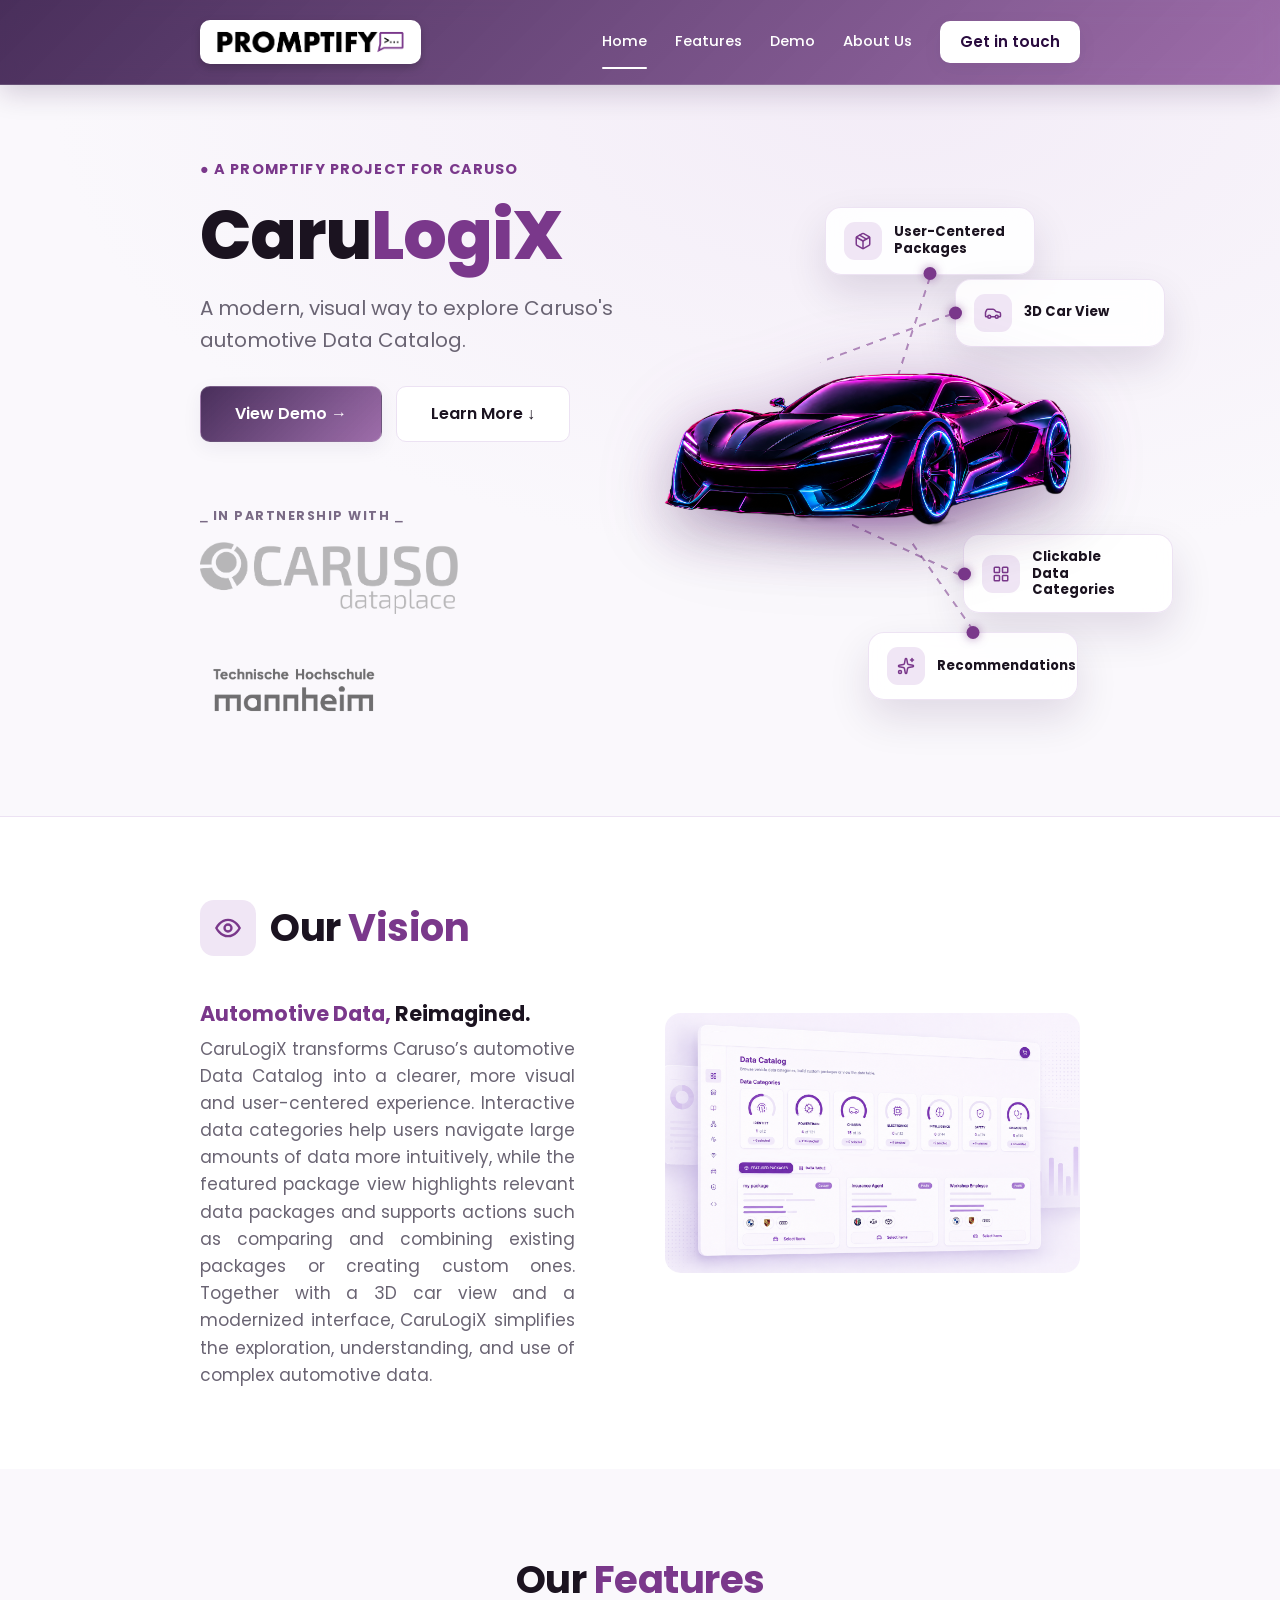
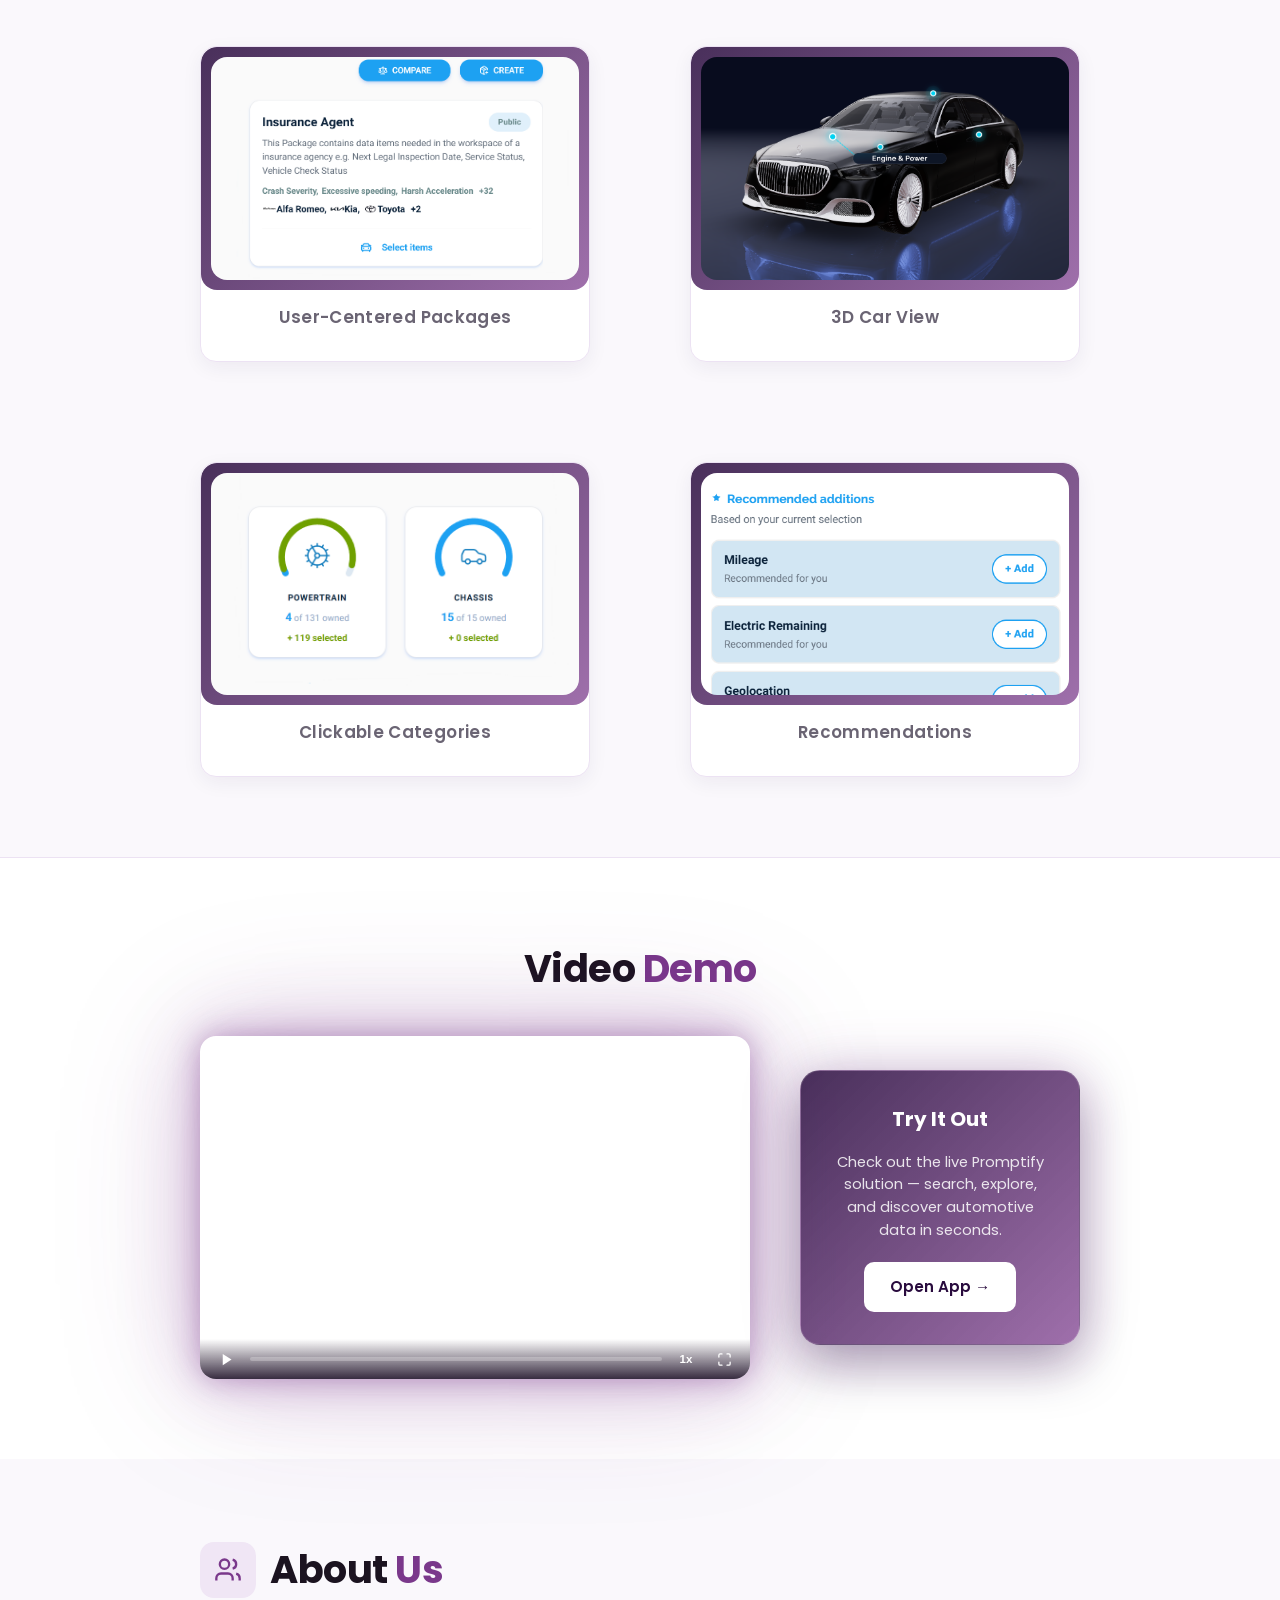
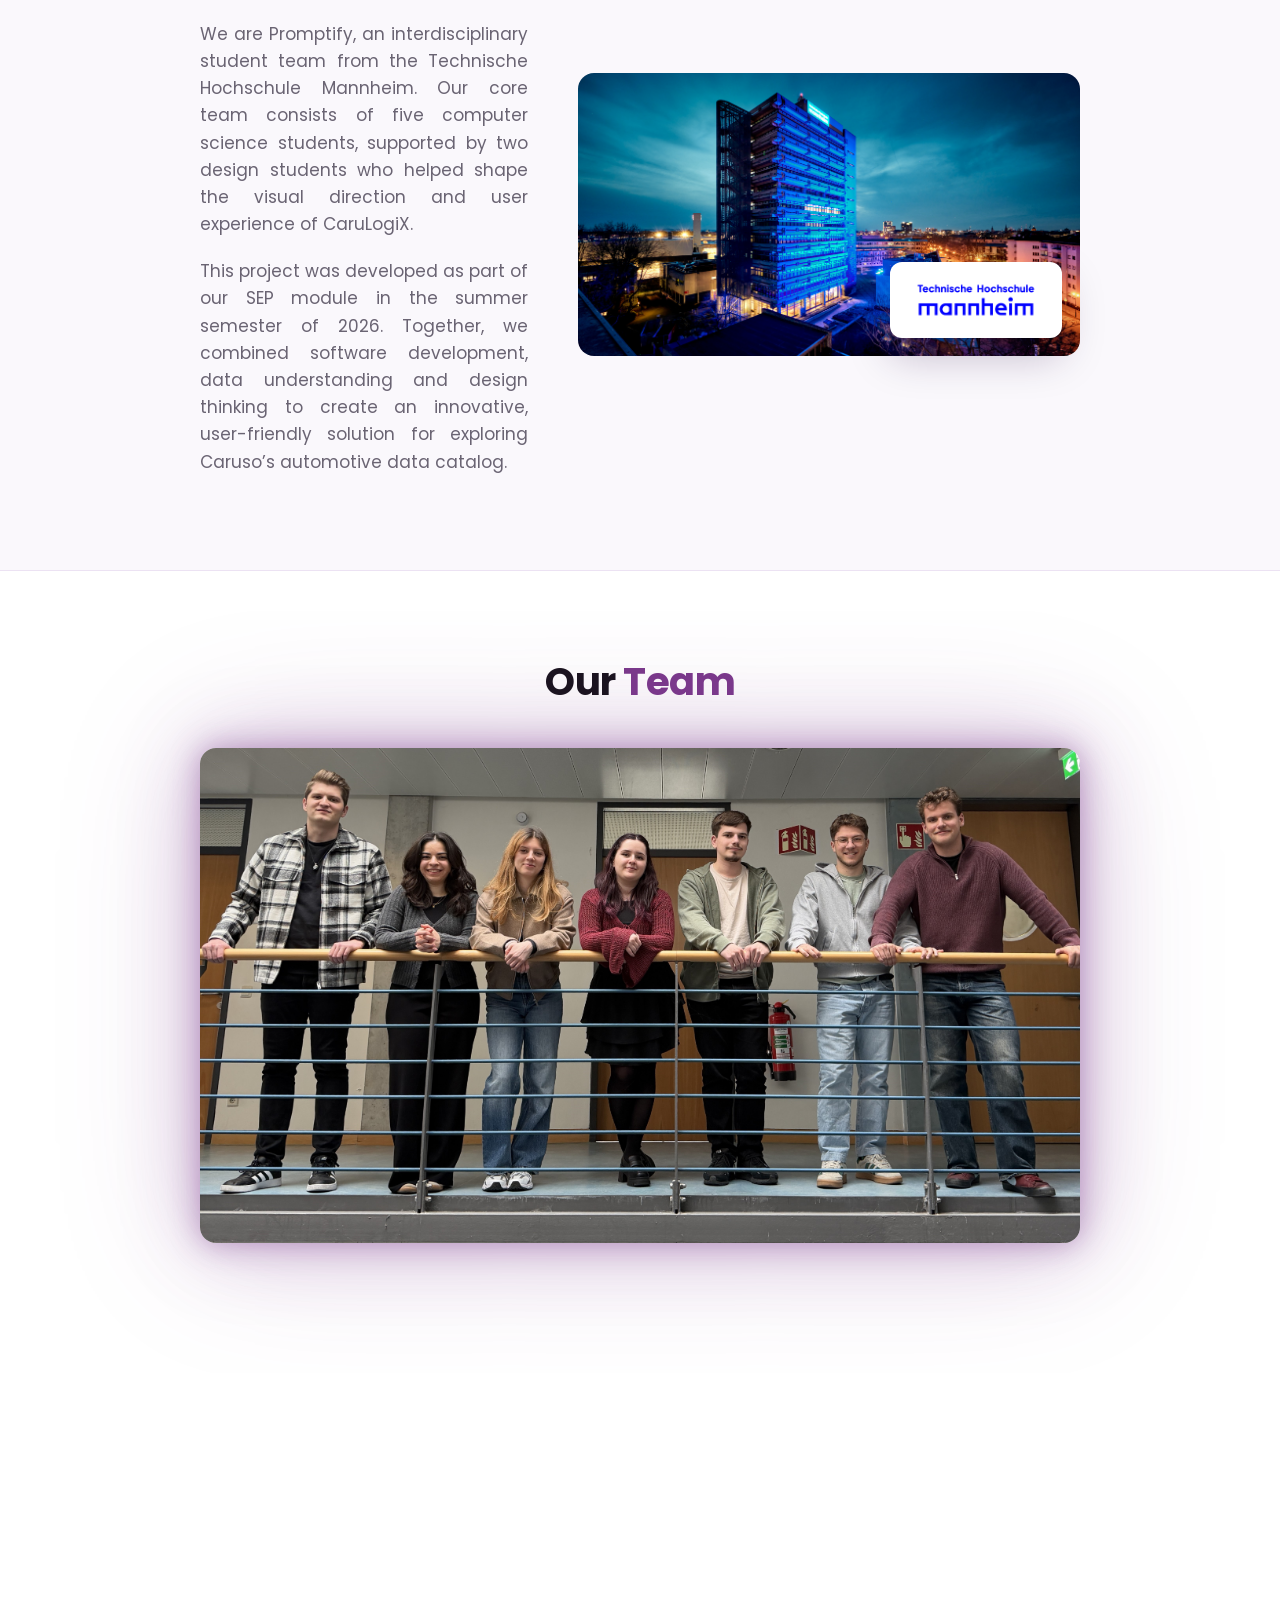
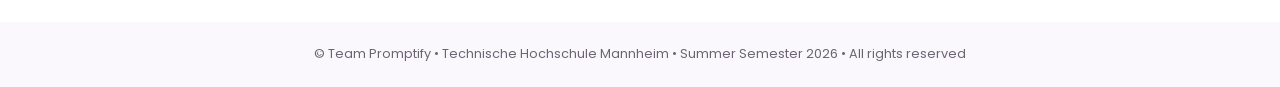
<file: homepage/index.html>
<!doctype html>
<html lang="en">

<head>
  <meta charset="UTF-8" />
  <meta name="viewport" content="width=device-width, initial-scale=1.0" />
  <title>Promptify · CaruLogiX</title>
  <link rel="icon" href="images/smallLogo.png" />

  <link href="https://fonts.googleapis.com/css2?family=Poppins:wght@300;400;500;600;700;800&display=swap"
    rel="stylesheet" />
  <link rel="stylesheet" href="css/style.css" />
</head>

<body>
  <!-- ============ HEADER / NAV ============ -->
  <header>
    <div class="container header-inner">
      <a href="#hero" class="brand">
        <span class="logo-box">
          <img src="images/logoPromptifyNew.png" alt="Promptify logo" />
        </span>
      </a>

      <button class="nav-toggle" aria-label="Open menu" aria-expanded="false">
        <span></span><span></span><span></span>
      </button>

      <nav>
        <a href="#hero" class="active">Home</a>
        <a href="#features">Features</a>
        <a href="#demo">Demo</a>
        <a href="#about">About Us</a>
        <a href="mailto:sep.promptify@gmail.com" class="btn-primary nav-cta">Get in touch</a>
        <span class="nav-indicator" aria-hidden="true"></span>
      </nav>
    </div>
  </header>

  <!-- ============ HERO ============ -->
  <section class="hero" id="hero">
    <div class="container hero-inner">
      <div class="hero-text reveal">
        <span class="eyebrow">● A Promptify Project for Caruso</span>
        <h1>Caru<span class="accent">LogiX</span></h1>
        <p class="lead">A modern, visual way to explore Caruso's automotive Data Catalog.</p>
        <div class="hero-actions">
          <a href="#demo" class="btn-primary">View Demo →</a>
          <a href="#vision" class="btn-secondary">Learn More ↓</a>
        </div>
        <div class="partner-row">
          <span class="partner-label">⎯ In partnership with ⎯</span>

          <div class="partner-logos">
            <div class="partner-logo">
              <img src="images/caruso_logo.png" alt="Caruso Dataplace logo" />
            </div>

            <div class="partner-logo">
              <img src="images/hs_logo.png" alt="Technische Hochschule Mannheim logo" />
            </div>
          </div>
        </div>
      </div>

      <div class="hero-visual reveal">
        <div class="hero-car-wrap">
          <img class="hero-car" src="images/car.png" alt="Static car image" />
        </div>

        <div class="float-card fc-1">
          <span class="fc-icon">
            <svg viewBox="0 0 24 24" fill="none" stroke="currentColor" stroke-width="2" stroke-linecap="round"
              stroke-linejoin="round">
              <path
                d="M11 21.73a2 2 0 0 0 2 0l7-4A2 2 0 0 0 21 16V8a2 2 0 0 0-1-1.73l-7-4a2 2 0 0 0-2 0l-7 4A2 2 0 0 0 3 8v8a2 2 0 0 0 1 1.73z" />
              <path d="M12 22V12" />
              <polyline points="3.29 7 12 12 20.71 7" />
              <path d="m7.5 4.27 9 5.15" />
            </svg>
          </span>
          <strong>User-Centered Packages</strong>
        </div>

        <div class="float-card fc-2">
          <span class="fc-icon">
            <svg viewBox="0 0 24 24" fill="none" stroke="currentColor" stroke-width="2" stroke-linecap="round"
              stroke-linejoin="round">
              <path
                d="M19 17h2c.6 0 1-.4 1-1v-3c0-.9-.7-1.7-1.5-1.9C18.7 10.6 16 10 16 10s-1.3-1.4-2.2-2.3c-.5-.4-1.1-.7-1.8-.7H5c-.6 0-1.1.4-1.4.9l-1.4 2.9A3.7 3.7 0 0 0 2 12v4c0 .6.4 1 1 1h2" />
              <circle cx="7" cy="17" r="2" />
              <path d="M9 17h6" />
              <circle cx="17" cy="17" r="2" />
            </svg>
          </span>
          <strong>3D Car View</strong>
        </div>

        <div class="float-card fc-3">
          <span class="fc-icon">
            <svg viewBox="0 0 24 24" fill="none" stroke="currentColor" stroke-width="2" stroke-linecap="round"
              stroke-linejoin="round">
              <rect width="7" height="7" x="3" y="3" rx="1" />
              <rect width="7" height="7" x="14" y="3" rx="1" />
              <rect width="7" height="7" x="14" y="14" rx="1" />
              <rect width="7" height="7" x="3" y="14" rx="1" />
            </svg>
          </span>
          <strong>Clickable<br />Data Categories</strong>
        </div>

        <div class="float-card fc-4">
          <span class="fc-icon">
            <svg viewBox="0 0 24 24" fill="none" stroke="currentColor" stroke-width="2" stroke-linecap="round"
              stroke-linejoin="round">
              <path
                d="M11.017 2.814a1 1 0 0 1 1.966 0l1.051 5.558a2 2 0 0 0 1.594 1.594l5.558 1.051a1 1 0 0 1 0 1.966l-5.558 1.051a2 2 0 0 0-1.594 1.594l-1.051 5.558a1 1 0 0 1-1.966 0l-1.051-5.558a2 2 0 0 0-1.594-1.594l-5.558-1.051a1 1 0 0 1 0-1.966l5.558-1.051a2 2 0 0 0 1.594-1.594z" />
              <path d="M20 2v4" />
              <path d="M22 4h-4" />
              <circle cx="4" cy="20" r="2" />
            </svg>
          </span>
          <strong>Recommendations</strong>
        </div>
      </div>
    </div>
  </section>

  <!-- ============ OUR VISION ============ -->
  <section class="vision" id="vision">
    <div class="container vision-inner">
      <div class="vision-text reveal">
        <div class="vision-title-row">
          <span class="big-icon">
            <svg viewBox="0 0 24 24" fill="none" stroke="currentColor" stroke-width="2">
              <path d="M2 12s3.5-7 10-7 10 7 10 7-3.5 7-10 7-10-7-10-7z" />
              <circle cx="12" cy="12" r="3" />
            </svg>
          </span>
          <h2><span class="accent-dark">Our</span> <span class="accent">Vision</span></h2>
        </div>
        <div class="vision-copy">
          <p class="tagline"><span class="accent">Automotive Data,</span> Reimagined.</p>
          <p>
            CaruLogiX transforms Caruso’s automotive Data Catalog into a clearer,
            more visual and user-centered experience. Interactive data categories
            help users navigate large amounts of data more intuitively, while the
            featured package view highlights relevant data packages and supports actions
            such as comparing and combining existing packages or creating custom ones.
            Together with a 3D car view and a modernized interface, CaruLogiX simplifies
            the exploration, understanding, and use of complex automotive data.
          </p>
        </div>
      </div>
      <div class="vision-visual reveal">
        <img src="images/vision.png" alt="Our Vision" />
      </div>
    </div>
  </section>

  <!-- ============ OUR FEATURES ============ -->
  <section class="features section-center" id="features">
    <div class="container">
      <h2><span class="accent-dark">Our</span> <span class="accent">Features</span></h2>
      <div class="feature-grid">
        <div class="feature reveal-card">
          <div class="feature-front">
            <div class="feature-img placeholder"><img src="images/package2.png" alt="User-Centered Packages" /></div>
            <h3>User-Centered Packages</h3>
          </div>
          <div class="feature-back">
            <span class="feature-icon">
              <svg viewBox="0 0 24 24" fill="none" stroke="currentColor" stroke-width="2" stroke-linecap="round"
                stroke-linejoin="round">
                <path
                  d="M11 21.73a2 2 0 0 0 2 0l7-4A2 2 0 0 0 21 16V8a2 2 0 0 0-1-1.73l-7-4a2 2 0 0 0-2 0l-7 4A2 2 0 0 0 3 8v8a2 2 0 0 0 1 1.73z" />
                <path d="M12 22V12" />
                <polyline points="3.29 7 12 12 20.71 7" />
                <path d="m7.5 4.27 9 5.15" />
              </svg>
            </span>
            <h3>User-Centered Packages</h3>
            <p>A starting view that shows the most relevant user-centered data packages that can be compared, combined, or built from scratch.</p>
          </div>
        </div>
        <div class="feature reveal-card">
          <div class="feature-front">
            <div class="feature-img placeholder">
              <img src="images/3dcar.png" alt="3D Car View" />
            </div>
            <h3>3D Car View</h3>
          </div>
          <div class="feature-back">
            <span class="feature-icon">
              <svg viewBox="0 0 24 24" fill="none" stroke="currentColor" stroke-width="2" stroke-linecap="round"
                stroke-linejoin="round">
                <path
                  d="M19 17h2c.6 0 1-.4 1-1v-3c0-.9-.7-1.7-1.5-1.9C18.7 10.6 16 10 16 10s-1.3-1.4-2.2-2.3c-.5-.4-1.1-.7-1.8-.7H5c-.6 0-1.1.4-1.4.9l-1.4 2.9A3.7 3.7 0 0 0 2 12v4c0 .6.4 1 1 1h2" />
                <circle cx="7" cy="17" r="2" />
                <path d="M9 17h6" />
                <circle cx="17" cy="17" r="2" />
              </svg>
            </span>
            <h3>3D Car View</h3>
            <p>Explore vehicle data with an immersive 3D interactive car model, making it easier to see how they are grouped and connected.</p>
          </div>
        </div>
        <div class="feature reveal-card">
          <div class="feature-front">
            <div class="feature-img placeholder">
              <img src="images/categories.png" alt="Clickable Categories" />
            </div>
            <h3>Clickable Categories</h3>
          </div>
          <div class="feature-back">
            <span class="feature-icon">
              <svg viewBox="0 0 24 24" fill="none" stroke="currentColor" stroke-width="2" stroke-linecap="round"
                stroke-linejoin="round">
                <rect width="7" height="7" x="3" y="3" rx="1" />
                <rect width="7" height="7" x="14" y="3" rx="1" />
                <rect width="7" height="7" x="14" y="14" rx="1" />
                <rect width="7" height="7" x="3" y="14" rx="1" />
              </svg>
            </span>
            <h3>Clickable Categories</h3>
            <p>Interactive categories showing total, owned, and selected data items, each opening a focused table of its contents.</p>
          </div>
        </div>
        <div class="feature reveal-card">
          <div class="feature-front">
            <div class="feature-img placeholder">
              <img src="images/recommendations.png" alt="Recommendations" />
            </div>
            <h3>Recommendations</h3>
          </div>
          <div class="feature-back">
            <span class="feature-icon">
              <svg viewBox="0 0 24 24" fill="none" stroke="currentColor" stroke-width="2" stroke-linecap="round"
                stroke-linejoin="round">
                <path
                  d="M11.017 2.814a1 1 0 0 1 1.966 0l1.051 5.558a2 2 0 0 0 1.594 1.594l5.558 1.051a1 1 0 0 1 0 1.966l-5.558 1.051a2 2 0 0 0-1.594 1.594l-1.051 5.558a1 1 0 0 1-1.966 0l-1.051-5.558a2 2 0 0 0-1.594-1.594l-5.558-1.051a1 1 0 0 1 0-1.966l5.558-1.051a2 2 0 0 0 1.594-1.594z" />
                <path d="M20 2v4" />
                <path d="M22 4h-4" />
                <circle cx="4" cy="20" r="2" />
              </svg>
            </span>
            <h3>Recommendations</h3>
            <p>Recommended data items shown in the data table and in the cart, highlighting relevant data items before checkout.</p>
          </div>
        </div>
      </div>
    </div>
  </section>

  <!-- ============ VIDEO DEMO ============ -->
  <section class="demo-section section-center" id="demo">
    <div class="container">
      <h2><span class="accent-dark">Video</span> <span class="accent">Demo</span></h2>
      <div class="demo-inner">
        <div class="laptop reveal">
          <div class="video-player">
            <video class="laptop-video" src="images/video_edited.mp4" autoplay loop muted playsinline></video>
            <div class="video-controls">
              <button class="vp-btn vp-play" type="button" aria-label="Pause">
                <svg class="icon-pause" viewBox="0 0 24 24" fill="none" stroke="currentColor" stroke-width="2" stroke-linecap="round" stroke-linejoin="round">
                  <rect x="6" y="4" width="4" height="16" />
                  <rect x="14" y="4" width="4" height="16" />
                </svg>
                <svg class="icon-play" viewBox="0 0 24 24" fill="currentColor" stroke="none">
                  <polygon points="6 3 20 12 6 21 6 3" />
                </svg>
              </button>

              <div class="vp-progress" role="slider" aria-label="Seek" tabindex="0">
                <div class="vp-progress-filled"></div>
              </div>

              <button class="vp-btn vp-speed" type="button" aria-label="Playback speed">1x</button>

              <button class="vp-btn vp-fullscreen" type="button" aria-label="Fullscreen">
                <svg class="icon-expand" viewBox="0 0 24 24" fill="none" stroke="currentColor" stroke-width="2" stroke-linecap="round" stroke-linejoin="round">
                  <path d="M8 3H5a2 2 0 0 0-2 2v3" />
                  <path d="M21 8V5a2 2 0 0 0-2-2h-3" />
                  <path d="M3 16v3a2 2 0 0 0 2 2h3" />
                  <path d="M16 21h3a2 2 0 0 0 2-2v-3" />
                </svg>
                <svg class="icon-shrink" viewBox="0 0 24 24" fill="none" stroke="currentColor" stroke-width="2" stroke-linecap="round" stroke-linejoin="round">
                  <path d="M8 3v3a2 2 0 0 1-2 2H3" />
                  <path d="M21 8h-3a2 2 0 0 1-2-2V3" />
                  <path d="M3 16h3a2 2 0 0 1 2 2v3" />
                  <path d="M16 21v-3a2 2 0 0 1 2-2h3" />
                </svg>
              </button>
            </div>
          </div>
        </div>
        <div class="demo-cta reveal">
          <h3>Try It Out</h3>
          <p>Check out the live Promptify solution — search, explore, and discover automotive data in seconds.</p>
          <a href="https://caruso-sep.vercel.app/" class="btn-light demo-cta-btn">Open App →</a>
        </div>
      </div>
    </div>
  </section>

  <!-- ============ ABOUT US ============ -->
  <section class="about" id="about">
    <div class="container about-inner">
      <div class="about-title">
        <span class="big-icon">
          <svg viewBox="0 0 24 24" fill="none" stroke="currentColor" stroke-width="2">
            <path d="M16 21v-2a4 4 0 0 0-4-4H6a4 4 0 0 0-4 4v2" />
            <path d="M16 3.128a4 4 0 0 1 0 7.744" />
            <path d="M22 21v-2a4 4 0 0 0-3-3.87" />
            <circle cx="9" cy="7" r="4" />
          </svg>
        </span>
        <h2><span class="accent-dark">About</span> <span class="accent">Us</span></h2>
      </div>
      <div class="about-text reveal">
        <p> We are Promptify, an interdisciplinary student team from the Technische Hochschule Mannheim.
          Our core team consists of five computer science students, supported by two design students
          who helped shape the visual direction and user experience of CaruLogiX.</p>
        <p>
          This project was developed as part of our SEP module in the summer semester of 2026.
          Together, we combined software development, data understanding and design thinking
          to create an innovative, user-friendly solution for exploring Caruso’s automotive data catalog.
        </p>
      </div>
      <div class="about-visual reveal">
        <img src="images/campus-photo.jpg" alt="Campus Photo" />
        <div class="about-badge">
          <img src="images/hs_logo.png" alt="Technische Hochschule Mannheim logo" />
        </div>
      </div>
    </div>
  </section>

  <!-- ============ OUR TEAM ============ -->
  <section class="team section-center">
    <div class="container">
      <h2><span class="accent-dark">Our</span> <span class="accent">Team</span></h2>
      <div class="team-photo reveal">
        <img src="images/team.jpeg" alt="Team photo" />
      </div>

      <div class="team-card-grid reveal">
        <div class="team-card">
          <div class="team-card-front"><strong>Adrian<br />Gareis</strong></div>
          <div class="team-card-back"><span>Requirements<br />Engineer</span></div>
        </div>
        <div class="team-card">
          <div class="team-card-front"><strong>Eda<br />Bostanci</strong></div>
          <div class="team-card-back"><span>UX/UI<br />Designer</span></div>
        </div>
        <div class="team-card">
          <div class="team-card-front"><strong>Julia<br />Ghinda</strong></div>
          <div class="team-card-back"><span>UX/UI<br />Designer</span></div>
        </div>
        <div class="team-card">
          <div class="team-card-front"><strong>Ioana<br />Purdila</strong></div>
          <div class="team-card-back"><span>Frontend<br />Developer</span></div>
        </div>
        <div class="team-card">
          <div class="team-card-front"><strong>Tobias<br />Gladhorn</strong></div>
          <div class="team-card-back"><span>Documentation<br />Specialist</span></div>
        </div>
        <div class="team-card">
          <div class="team-card-front"><strong>Luis<br />Däuber</strong></div>
          <div class="team-card-back"><span>Full-Stack<br />Developer</span></div>
        </div>
        <div class="team-card">
          <div class="team-card-front"><strong>Tomas<br />Parada</strong></div>
          <div class="team-card-back"><span>Backend<br />Developer</span></div>
        </div>
      </div>
      <div class="contact-banner reveal">
        <div class="contact-main">
          <span class="contact-icon">
            <svg viewBox="0 0 24 24" fill="none" stroke="currentColor" stroke-width="2">
              <rect x="3" y="5" width="18" height="14" rx="2" />
              <path d="M3 7l9 6 9-6" />
            </svg>
          </span>
          <div class="contact-copy">
            <strong>Interested in our solution? Contact us now.</strong>
            <span>We'd love to hear from you.</span>
          </div>
        </div>
        <a href="mailto:sep.promptify@gmail.com" class="btn-light">Get in touch →</a>
      </div>

    </div>
  </section>

  <!-- ============ FOOTER ============ -->
  <footer>
    <div class="container">
      <p>
        © Team Promptify • Technische Hochschule Mannheim • Summer Semester 2026 • All rights reserved
      </p>
    </div>
  </footer>

  <script src="js/main.js"></script>
</body>

</html>
</file>
<file: homepage/css/style.css>
/* =========================================================
   DESIGN SYSTEM — colors kept from your original palette
   ========================================================= */
:root {
  --primary-dark: #290b3e;
  --primary-light: #7a388b;
  --primary: #7a388b;

  --bg-color: #faf8fc;
  --bg-soft: #f3ecf7;
  --card-bg: #ffffff;
  --card-border: #ece2f3;
  --icon-bg: #f0e6f5;

  --text-main: #1b1320;
  --text-muted: #6a6473;

  --maxw: 1240px;
  --radius: 16px;
  --radius-sm: 10px;
  --shadow-sm: 0 6px 20px rgba(41, 11, 62, 0.06);
  --shadow-md: 0 14px 40px rgba(41, 11, 62, 0.12);
  --glow: 0 0 60px rgba(122, 56, 139, 0.45);
}

/* =========================================================
   GLOBAL
   ========================================================= */
* {
  box-sizing: border-box;
}

html {
  scroll-behavior: smooth;
  scroll-padding-top: 100px;
}

body {
  margin: 0;
  font-family: "Poppins", Arial, sans-serif;
  background: var(--bg-color);
  color: var(--text-main);
  line-height: 1.6;
  font-size: 17px;
  overflow-x: hidden;
}

img {
  max-width: 100%;
  display: block;
}

a {
  text-decoration: none;
  color: inherit;
  transition: color 0.2s ease, background 0.2s ease, transform 0.2s ease,
    box-shadow 0.2s ease;
}

.container {
  width: 100%;
  margin: 0 auto;
  padding: 0 200px;
}

/* ---- shared section heading ---- */
h2 {
  font-size: clamp(1.7em, 3vw, 2.3em);
  font-weight: 700;
  margin: 0 0 36px 0;
  letter-spacing: -0.5px;
}

.accent {
  color: var(--primary);
}

.accent-dark {
  color: var(--text-main);
}

.section-center {
  text-align: center;
}

/* ---- buttons ---- */
.btn-primary,
.btn-secondary,
.btn-light {
  display: inline-block;
  font-weight: 600;
  font-size: 0.95rem;
  padding: 13px 26px;
  border-radius: var(--radius-sm);
  cursor: pointer;
  white-space: nowrap;
}

.btn-primary {
  background: var(--primary);
  color: #fff;
  box-shadow: var(--shadow-sm);
}

.btn-primary:hover {
  background: var(--primary-dark);
  transform: translateY(-2px);
  box-shadow: var(--shadow-md);
}

.btn-secondary {
  background: #fff;
  color: var(--text-main);
  border: 1px solid var(--card-border);
}

.btn-secondary:hover {
  border-color: var(--primary);
  color: var(--primary);
  transform: translateY(-2px);
}

.btn-light {
  background: #fff;
  color: var(--primary-dark);
}

.btn-light:hover {
  transform: translateY(-2px);
  box-shadow: var(--shadow-md);
}

/* =========================================================
   HEADER / NAV — purple glass
   ========================================================= */
header {
  position: sticky;
  top: 0;
  z-index: 100;
  background: linear-gradient(135deg, rgba(41, 11, 62, 0.85), rgba(122, 56, 139, 0.72));
  backdrop-filter: blur(14px);
  -webkit-backdrop-filter: blur(14px);
  border-bottom: 1px solid rgba(255, 255, 255, 0.16);
  color: #fff;
  box-shadow: 0 8px 28px rgba(41, 11, 62, 0.18);
}

.header-inner {
  display: flex;
  align-items: center;
  justify-content: space-between;
  gap: 20px;
  padding-top: 14px;
  padding-bottom: 14px;
}

.logo-box {
  display: inline-flex;
  align-items: center;
  background: #fff;
  padding: 6px 12px;
  margin-top: 6px;
  margin-bottom: 6px;
  border-radius: 10px;
  box-shadow: 0 4px 10px rgba(0, 0, 0, 0.2);
}

.logo-box img {
  height: 32px;
  width: auto;
  display: block;
}

nav {
  display: flex;
  align-items: center;
  gap: 28px;
  font-weight: 500;
  font-size: 0.92rem;
  color: #fff;
  position: relative;
}

nav a:not(.nav-cta):hover {
  opacity: 0.7;
}

.nav-indicator {
  position: absolute;
  left: 0;
  bottom: -6px;
  width: 0;
  height: 2px;
  background: #fff;
  border-radius: 2px;
  transition: left 0.35s cubic-bezier(0.65, 0, 0.35, 1), width 0.35s cubic-bezier(0.65, 0, 0.35, 1);
  pointer-events: none;
}

.nav-cta {
  padding: 9px 20px;
  background: #fff;
  color: var(--primary-dark);
}

.nav-cta:hover {
  background: #fff;
  color: var(--primary-dark);
  transform: translateY(-2px);
  box-shadow: var(--shadow-md);
}

/* hamburger bars -> white */
.nav-toggle {
  display: none;
  flex-direction: column;
  gap: 5px;
  background: none;
  border: none;
  cursor: pointer;
  padding: 4px;
}

.nav-toggle span {
  display: block;
  width: 26px;
  height: 3px;
  background: #fff;
  border-radius: 2px;
  transition: transform 0.3s ease, opacity 0.3s ease;
}

.nav-toggle.open span:nth-child(1) {
  transform: translateY(8px) rotate(45deg);
}

.nav-toggle.open span:nth-child(2) {
  opacity: 0;
}

.nav-toggle.open span:nth-child(3) {
  transform: translateY(-8px) rotate(-45deg);
}

/* =========================================================
   HERO
   ========================================================= */
.hero {
  background: radial-gradient(120% 120% at 70% 0%,
      var(--bg-soft) 0%,
      var(--bg-color) 55%);
  padding: 70px 0 90px;
}

.hero-inner {
  display: grid;
  grid-template-columns: 1.05fr 1fr;
  align-items: center;
  gap: 10px;
}

.eyebrow {
  display: inline-flex;
  align-items: center;
  gap: 8px;
  color: var(--primary);
  font-size: 0.9rem;
  font-weight: 700;
  letter-spacing: 0.08em;
  text-transform: uppercase;
  margin-bottom: 18px;
}

.hero-text h1 {
  margin: 0;
  font-size: clamp(2.8em, 6vw, 4em);
  font-weight: 800;
  line-height: 1.08;
  letter-spacing: -1px;
}

.tagline {
  color: var(--text-main) !important;
  font-size: 1.3rem;
  font-weight: 650;
  line-height: 1.3;
  margin: 14px 0 0;
}

.vision-copy {
  display: flex;
  flex-direction: column;
  gap: 8px;
  margin-right: 40px;
}

.lead {
  color: var(--text-muted);
  font-size: 1.25rem;
  margin: 20px 0 0;
  max-width: 42ch;
}

.hero-actions {
  display: flex;
  gap: 14px;
  margin-top: 30px;
  flex-wrap: wrap;
}

.hero-actions .btn-primary,
.hero-actions .btn-secondary {
  font-size: 1rem;
  padding: 14px 34px;
}

.hero-actions .btn-primary {
  background: linear-gradient(135deg, rgba(41, 11, 62, 0.85), rgba(122, 56, 139, 0.72));
  backdrop-filter: blur(14px);
  -webkit-backdrop-filter: blur(14px);
  border: 1px solid rgba(255, 255, 255, 0.15);
  transition: background 0.35s ease, box-shadow 0.35s ease, transform 0.35s ease;
}

.hero-actions .btn-primary:hover {
  background: linear-gradient(135deg, rgba(41, 11, 62, 0.95), rgba(122, 56, 139, 0.85));
}

/* hero visual + floating cards */
.hero-visual {
  position: relative;
  width: 100%;
  max-width: 550px;
  margin: 0 auto;
  min-height: 360px;
  display: flex;
  align-items: center;
  justify-content: center;
  overflow: visible;
}

.hero-car-wrap {
  position: relative;
  width: 100%;
  max-width: 550px;
}

/* soft purple floor glow underneath the car — anchored to the car's own
   box so it stays put regardless of how tall the surrounding layout is */
.hero-car-wrap::after {
  content: "";
  position: absolute;
  left: 50%;
  bottom: 22px;
  width: 80%;
  height: 90px;
  transform: translateX(-50%);
  background: radial-gradient(ellipse,
      rgba(186, 85, 211, 0.8) 0%,
      rgba(122, 56, 139, 0.4) 38%,
      transparent 72%);
  filter: blur(18px);
  z-index: 0;
  pointer-events: none;
}

.hero-car {
  position: relative;
  z-index: 5;
  width: 100%;
  max-width: 550px;
  filter:
    drop-shadow(0 28px 28px rgba(41, 11, 62, 0.22)) drop-shadow(0 0 34px rgba(122, 56, 139, 0.22));
}

@keyframes float {

  0%,
  100% {
    transform: translateY(0);
  }

  50% {
    transform: translateY(-14px);
  }
}

@keyframes portal-pulse {
  0% {
    box-shadow: 0 0 0 0 rgba(255, 255, 255, 0.55);
  }

  70% {
    box-shadow: 0 0 0 12px rgba(255, 255, 255, 0);
  }

  100% {
    box-shadow: 0 0 0 0 rgba(255, 255, 255, 0);
  }
}

.float-card {
  position: absolute;
  z-index: 3;
  display: flex;
  align-items: center;
  gap: 12px;

  background: rgba(255, 255, 255, 0.88);
  border: 1px solid rgba(236, 226, 243, 0.95);
  border-radius: 16px;
  padding: 14px 18px;

  box-shadow: 0 18px 42px rgba(41, 11, 62, 0.12);
  backdrop-filter: blur(14px);
  -webkit-backdrop-filter: blur(14px);

  width: 210px;
  animation: none;
  transition: transform 0.25s ease, box-shadow 0.25s ease;
}

/* =========================================================
   CARD CONNECTOR LINES
   Lines are attached to each card, so they move with the card.
   ========================================================= */

.hero-visual {
  overflow: visible;
  isolation: isolate;
}

.float-card {
  overflow: visible;
  text-align: left;
}

/* shared line style */
.float-card::after {
  content: "";
  position: absolute;
  height: 2px;
  background: repeating-linear-gradient(to right,
      rgba(122, 56, 139, 0.55) 0 7px,
      transparent 7px 14px);
  transform-origin: left center;
  z-index: -10;
  pointer-events: none;
}

/* shared dot style */
.float-card::before {
  content: "";
  position: absolute;
  width: 13px;
  height: 13px;
  background: var(--primary);
  border-radius: 50%;
  box-shadow: 0 0 10px rgba(122, 56, 139, 0.55);
  z-index: -1;
  pointer-events: none;
}

/* top card: line goes down toward the car */
.fc-1::before {
  left: 50%;
  bottom: -6.5px;
  transform: translateX(-50%);
}

.fc-1::after {
  left: 50%;
  bottom: -4px;
  width: 115px;
  transform: rotate(108deg);
}

/* right upper card: line goes down-left toward the car */
.fc-2::before {
  left: -6.5px;
  top: 50%;
  transform: translateY(-50%);
}

.fc-2::after {
  left: -4px;
  top: 50%;
  width: 140px;
  transform: rotate(160deg);
}

/* right lower card: line goes up-left toward the car */
.fc-3::before {
  left: -6.5px;
  top: 50%;
  transform: translateY(-50%);
}

.fc-3::after {
  left: -4px;
  top: 50%;
  width: 120px;
  transform: rotate(205deg);
}

/* bottom card: line goes up-left toward the car */
.fc-4::before {
  left: 50%;
  top: -6.5px;
  transform: translateX(-50%);
}

.fc-4::after {
  left: 50%;
  top: -4px;
  width: 110px;
  transform: rotate(235deg);
}

.float-card:hover {
  transform: translateY(-4px);
  box-shadow: 0 22px 50px rgba(41, 11, 62, 0.16);
}

.float-card strong {
  font-size: 0.82rem;
  line-height: 1.25;
  display: block;
  color: var(--text-main);
}

.fc-icon {
  flex-shrink: 0;
  width: 38px;
  height: 38px;
  display: grid;
  place-items: center;
  border-radius: 11px;
  background: var(--icon-bg);
  color: var(--primary);
}

.fc-icon svg {
  width: 18px;
  height: 18px;
}

/* moved further away from the car */
.fc-1 {
  top: -15%;
  left: 40%;
}

.fc-2 {
  top: 5%;
  right: -20%;
}

.fc-3 {
  top: 76%;
  right: -22%;
}

.fc-4 {
  bottom: -22%;
  left: 50%;
}

/* =========================================================
   PARTNER LOGOS
   ========================================================= */
.partner-row {
  margin-top: 64px;
}

.partner-label {
  display: block;
  margin-bottom: 16px;
  color: #7a6b86;
  font-size: 0.78rem;
  font-weight: 700;
  letter-spacing: 0.12em;
  text-transform: uppercase;
}

.partner-logos {
  display: flex;
  align-items: center;

  gap: 40px;
  flex-wrap: wrap;
}

.partner-logo {
  display: flex;
  align-items: center;
  justify-content: center;
}

.partner-logo img {
  height: 72px;
  width: auto;
  object-fit: contain;
  display: block;
  filter: grayscale(1) opacity(0.6);
  transition: filter 0.25s ease;
}

.partner-logo:hover img {
  filter: grayscale(0) opacity(1);
}

/* =========================================================
   VISION
   ========================================================= */
.vision {
  padding: 80px 0;
  background: #fff;
  border-top: 1px solid var(--card-border);
}

.vision-inner {
  display: grid;
  grid-template-columns: 1fr 1fr;
  gap: 50px;
  align-items: center;
}

.vision-visual img {
  width: 100%;
  aspect-ratio: 16 / 10;
  object-fit: cover;
  border-radius: var(--radius);
}

.vision-title-row {
  display: flex;
  align-items: center;
  gap: 14px;
  margin-bottom: 28px;
}

.vision-title-row h2 {
  margin: 0;
}

.big-icon {
  flex-shrink: 0;
  width: 56px;
  height: 56px;
  display: grid;
  place-items: center;
  border-radius: 14px;
  background: var(--icon-bg);
  color: var(--primary);
}

.big-icon svg {
  width: 28px;
  height: 28px;
}

.vision-copy p:not(.tagline) {
  text-align: justify;
  margin: 0;
  color: var(--text-muted);
}

/* =========================================================
   FEATURES
   ========================================================= */
.features {
  padding: 80px 0;
}

.feature-grid {
  display: grid;
  grid-template-columns: repeat(2, 1fr);
  gap: 100px;
  max-width: 1000px;
  margin: 0 auto;
}

.feature {
  position: relative;
  cursor: pointer;
  display: grid;
  border-radius: var(--radius);
}

/* ---- flip faces ----
   Both faces share the same grid cell instead of being height: 300px +
   position: absolute, so the card's height follows its content (driven by
   the image's aspect-ratio) at every screen size instead of a fixed number
   that risks clipping or excess empty space. */
.feature-front,
.feature-back {
  grid-area: 1 / 1;
  border-radius: var(--radius);
  padding: 30px;
  overflow: hidden;
  display: flex;
  flex-direction: column;
  backface-visibility: hidden;
  -webkit-backface-visibility: hidden;
}

.feature-front {
  background: var(--card-bg);
  border: 1px solid var(--card-border);
  box-shadow: var(--shadow-sm);
  transition: transform 0.28s 0.26s ease-out;
}

.feature:hover .feature-front {
  transform: perspective(900px) rotateY(92deg);
  transition: transform 0.28s ease-in;
}

.feature-back {
  background: linear-gradient(135deg, rgba(41, 11, 62, 0.85), rgba(122, 56, 139, 0.72));
  color: #fff;
  justify-content: center;
  align-items: center;
  gap: 14px;
  transform: perspective(900px) rotateY(-92deg);
  transition: transform 0.28s ease-in;
}

.feature:hover .feature-back {
  transform: perspective(900px) rotateY(0deg);
  transition: transform 0.28s 0.26s ease-out;
}

/* ---- face content ---- */
.feature-img {
  width: calc(100% + 60px);
  margin: -30px -30px 14px -30px;
  aspect-ratio: 16 / 10;
  border-radius: var(--radius) var(--radius) 0 0;
  font-size: 0.8rem;
  flex-shrink: 0;
  padding: 0;
}

.feature-img img {
  width: 100%;
  height: 100%;

  object-fit: cover;
  border-radius: inherit;
}

.feature-front h3 {
  font-size: 0.82rem;
  font-weight: 600;
  color: var(--text-muted);
  margin: 0;
  letter-spacing: 0.02em;
}

.feature-icon {
  width: 52px;
  height: 52px;
  display: grid;
  place-items: center;
  border-radius: 14px;
  background: var(--icon-bg);
  color: var(--primary);
  flex-shrink: 0;
}

.feature-icon svg {
  width: 26px;
  height: 26px;
}

.feature h3 {
  margin: 0;
  font-size: 1.05rem;
}

.feature p {
  margin: 0;
  font-size: 0.92rem;
}

.feature-back .feature-icon {
  background: rgba(255, 255, 255, 0.18);
  color: #fff;
}

.feature-back p {
  color: rgba(255, 255, 255, 0.85);
}

/* =========================================================
   LIVE DEMO
   ========================================================= */
.demo-section {
  padding: 80px 0;
  background: #fff;
  border-top: 1px solid var(--card-border);
}

.demo-inner {
  display: flex;
  align-items: center;
  justify-content: center;
  gap: 50px;
}

.laptop {
  position: relative;
  flex: 1 1 0;
  min-width: 0;
  max-width: min(1920px, clamp(280px, 45vw, 1600px));
}

.video-player {
  position: relative;
  aspect-ratio: 16 / 10;
  border-radius: var(--radius);
  overflow: hidden;
  box-shadow:
    0 0 30px rgba(122, 56, 139, 0.45),
    0 0 80px rgba(122, 56, 139, 0.30),
    0 0 150px rgba(122, 56, 139, 0.18);
}

.laptop-video {
  display: block;
  width: 100%;
  height: 100%;
  object-fit: cover;
}

.video-player:fullscreen,
.video-player:-webkit-full-screen {
  display: flex;
  align-items: center;
  background: #000;
  border-radius: 0;
}

.video-player:fullscreen .laptop-video,
.video-player:-webkit-full-screen .laptop-video {
  width: 100%;
  height: 100%;
  object-fit: contain;
}

.video-controls {
  position: absolute;
  left: 0;
  right: 0;
  bottom: 0;
  display: flex;
  align-items: center;
  gap: 10px;
  padding: 6px 12px;
  background: linear-gradient(to top, rgba(20, 6, 30, 0.85), rgba(20, 6, 30, 0));
  opacity: 0;
  transform: translateY(4px);
  transition: opacity 0.2s ease, transform 0.2s ease;
  pointer-events: none;
}

.video-player:hover .video-controls,
.video-player:focus-within .video-controls,
.video-player.is-paused .video-controls {
  opacity: 1;
  transform: translateY(0);
  pointer-events: auto;
}

.vp-btn {
  display: flex;
  align-items: center;
  justify-content: center;
  flex: 0 0 auto;
  width: 28px;
  height: 28px;
  border: none;
  border-radius: 50%;
  background: transparent;
  color: #fff;
  cursor: pointer;
  transition: background 0.15s ease, color 0.15s ease;
}

.vp-btn:hover {
  background: rgba(255, 255, 255, 0.15);
  color: var(--bg-soft);
}

.vp-btn svg {
  width: 15px;
  height: 15px;
}

.vp-play .icon-pause {
  display: none;
}

.vp-play.is-playing .icon-play {
  display: none;
}

.vp-play.is-playing .icon-pause {
  display: block;
}

.vp-speed {
  width: auto;
  min-width: 28px;
  padding: 0 6px;
  border-radius: var(--radius-sm);
  font-size: 0.72rem;
  font-weight: 600;
}

.vp-fullscreen .icon-shrink {
  display: none;
}

.vp-fullscreen.is-fullscreen .icon-expand {
  display: none;
}

.vp-fullscreen.is-fullscreen .icon-shrink {
  display: block;
}

.vp-progress {
  position: relative;
  flex: 1 1 auto;
  height: 4px;
  border-radius: 4px;
  background: rgba(255, 255, 255, 0.25);
  cursor: pointer;
}

.vp-progress-filled {
  position: absolute;
  top: 0;
  left: 0;
  height: 100%;
  width: 0%;
  border-radius: 4px;
  background: linear-gradient(90deg, var(--primary-light), #fff);
}

.demo-cta {
  flex: 0 0 280px;
  display: flex;
  flex-direction: column;
  align-items: center;
  gap: 16px;
  text-align: center;
  background: linear-gradient(135deg, rgba(41, 11, 62, 0.85), rgba(122, 56, 139, 0.72));
  backdrop-filter: blur(14px);
  -webkit-backdrop-filter: blur(14px);
  border: 1px solid rgba(255, 255, 255, 0.15);
  border-radius: 20px;
  padding: 32px 28px;
  color: #fff;
  box-shadow:
    0 20px 50px rgba(41, 11, 62, 0.35),
    0 0 60px rgba(122, 56, 139, 0.22);
}

.demo-cta-icon {
  width: 52px;
  height: 52px;
  display: grid;
  place-items: center;
  border-radius: 14px;
  background: rgba(255, 255, 255, 0.18);
  color: #fff;
  flex-shrink: 0;
}

.demo-cta-icon svg {
  width: 26px;
  height: 26px;
}

.demo-cta h3 {
  margin: 0;
  font-size: 1.25rem;
  font-weight: 700;
}

.demo-cta p {
  margin: 0;
  opacity: 0.85;
  font-size: 0.92rem;
  line-height: 1.55;
}

.demo-cta-btn {
  margin-top: 4px;
  animation: portal-pulse 2.2s ease-out infinite;
}

.demo-cta-btn:hover {
  animation-play-state: running;
}

/* =========================================================
   ABOUT
   ========================================================= */
.about {
  padding: 80px 0;
}

.about-inner {
  display: grid;
  grid-template-columns: 0.85fr 1.3fr;
  grid-template-rows: auto 1fr;
  column-gap: 50px;
  row-gap: 0;
  align-items: start;
}

.about-title {
  grid-column: 1;
  grid-row: 1;
  display: flex;
  align-items: center;
  gap: 14px;
}

.about-title h2 {
  margin: 0;
}

.about-text {
  grid-column: 1;
  grid-row: 2;
  align-self: center;
}

.about-text p {
  text-align: justify;
  color: var(--text-muted);
  margin: 20px 0 14px;
}

.about-visual {
  max-width: 1200px;
  position: relative;
  grid-column: 2;
  grid-row: 1 / 3;
  align-self: center;
}

.about-visual>img,
.about-visual .placeholder {
  max-width: 1200px;
  width: 100%;
  border-radius: var(--radius);
  aspect-ratio: 16 / 9;
  object-fit: cover;
}

.about-badge {
  position: absolute;
  right: 18px;
  bottom: 18px;
  background: #fff;
  padding: 12px 18px;
  border-radius: 12px;
  box-shadow: 0 18px 42px rgba(41, 11, 62, 0.25);
}

.about-badge img {
  height: 52px;
  width: auto;
  max-width: none;
  aspect-ratio: auto;
  border-radius: 0;
  display: block;
}

/* =========================================================
   TEAM
   ========================================================= */
.team {
  padding: 80px 0;
  background: #fff;
  border-top: 1px solid var(--card-border);
}

.team-photo {
  max-width: 1100px;
  margin: 0 auto;
}

.team-photo img,
.team-photo .placeholder {
  width: 100%;
  border-radius: var(--radius);
  box-shadow:
    0 0 30px rgba(122, 56, 139, 0.45),
    0 0 80px rgba(122, 56, 139, 0.30),
    0 0 150px rgba(122, 56, 139, 0.18);
  aspect-ratio: 16 / 9;
  object-fit: cover;
}

/* ---- Team-member flip cards, in a grid below the photo ---- */
.team-card-grid {
  max-width: 1000px;
  margin: 36px auto 0;
  display: grid;
  grid-template-columns: repeat(auto-fit, minmax(40px, 1fr));
  gap: 20px;
}

.team-card {
  position: relative;
  height: 76px;
  cursor: pointer;
}

.team-card-front,
.team-card-back {
  position: absolute;
  inset: 0;
  border-radius: 14px;
  display: flex;
  align-items: center;
  justify-content: center;
  text-align: center;
  padding: 8px 14px;
  backface-visibility: hidden;
  -webkit-backface-visibility: hidden;
  box-shadow: 0 6px 10px rgba(41, 11, 62, 0.15);
}

.team-card-front {
  background: rgba(255, 255, 255, 0.92);
  border: 1px solid rgba(236, 226, 243, 0.95);
  backdrop-filter: blur(14px);
  -webkit-backdrop-filter: blur(14px);
  transition: transform 0.28s 0.26s ease-out;
}

.team-card:hover .team-card-front {
  transform: perspective(900px) rotateY(92deg);
  transition: transform 0.28s ease-in;
}

.team-card-front strong {
  font-size: 0.9rem;
  line-height: 1.3;
  color: var(--text-main);
}

.team-card-back {
  background: linear-gradient(135deg, rgba(41, 11, 62, 0.88), rgba(122, 56, 139, 0.78));
  color: #fff;
  transform: perspective(900px) rotateY(-92deg);
  transition: transform 0.28s ease-in;
}

.team-card:hover .team-card-back {
  transform: perspective(900px) rotateY(0deg);
  transition: transform 0.28s 0.26s ease-out;
}

.team-card-back span {
  font-size: 0.82rem;
}

.team .contact-banner {
  margin-top: 70px;
}

/* =========================================================
   CONTACT BANNER
   ========================================================= */
.contact {
  padding: 40px 0 80px;
}

.contact-banner {
  display: flex;
  align-items: center;
  gap: 14px;
  flex-wrap: wrap;
  background: linear-gradient(135deg, rgba(41, 11, 62, 0.85), rgba(122, 56, 139, 0.72));
  backdrop-filter: blur(14px);
  -webkit-backdrop-filter: blur(14px);
  border: 1px solid rgba(255, 255, 255, 0.15);
  border-radius: 20px;
  padding: 32px 28px;
  color: #fff;
  box-shadow:
    0 20px 50px rgba(41, 11, 62, 0.35),
    0 0 60px rgba(122, 56, 139, 0.22);
}

.contact-main {
  display: flex;
  align-items: center;
  gap: 14px;
  flex: 1;
  min-width: 0;
}

.contact-icon {
  width: 40px;
  height: 40px;
  flex-shrink: 0;
  display: grid;
  place-items: center;
  border-radius: 50%;
  background: rgba(255, 255, 255, 0.16);
  box-shadow:
    inset 0 0 0 1px rgba(255, 255, 255, 0.25),
    0 0 24px rgba(255, 255, 255, 0.18);
  color: #fff;
}

.contact-icon svg {
  width: 20px;
  height: 20px;
}

.contact-copy {
  flex: 1;
  display: flex;
  flex-direction: column;
  min-width: 220px;
}

.contact-copy strong {
  font-size: 1rem;
}

.contact-copy span {
  opacity: 0.85;
  font-size: 0.88rem;
}

/* =========================================================
   FOOTER
   ========================================================= */
footer {
  text-align: center;
  padding: 10px 20px;
  background: var(--bg-color);
  font-size: 0.75em;
  color: var(--text-muted);
}

/* =========================================================
   IMAGE PLACEHOLDERS
   ========================================================= */
.placeholder {
  display: flex;
  align-items: center;
  justify-content: center;
  text-align: center;
  background: linear-gradient(135deg, rgba(41, 11, 62, 0.85), rgba(122, 56, 139, 0.72));
  color: var(--primary-dark);
  font-size: 0.85rem;
  border-radius: var(--radius);
  min-height: 120px;
  padding: 10px;
}

/* =========================================================
   SCROLL REVEAL
   ========================================================= */
.reveal {
  opacity: 0;
  transform: translateY(26px);
  transition: opacity 0.6s ease, transform 0.6s ease;
}

.reveal.is-visible {
  opacity: 1;
  transform: none;
}

.reveal-card {
  opacity: 0;
  transform: perspective(900px) rotateX(-18deg) translateY(40px);
  transform-origin: center bottom;
  transition: opacity 0.7s ease, transform 0.7s cubic-bezier(0.22, 1, 0.36, 1);
}

.reveal-card.is-visible {
  opacity: 1;
  transform: none;
}

@media (prefers-reduced-motion: reduce) {
  html {
    scroll-behavior: auto;
  }

  .hero-car,
  .float-card,
  .demo-cta-btn {
    animation: none;
    z-index: 2;
  }

  .feature-front,
  .feature-back {
    transition: none;
  }

  .feature-back {
    transform: none;
    opacity: 0;
  }

  .feature:hover .feature-front {
    transform: none;
    opacity: 0;
  }

  .feature:hover .feature-back {
    opacity: 1;
  }

  .reveal,
  .reveal-card {
    opacity: 1;
    transform: none;
    transition: none;
  }
}

/* =========================================================
   RESPONSIVE
   ========================================================= */

/* ---- Large desktop — the container has no max-width, so on very wide
   screens these two pictures would otherwise keep growing with the
   viewport; cap and dock them to the right of their column instead. ---- */
@media (min-width: 1300px) {

  .about-visual,
  .vision-visual {
    max-width: 900px;
    margin-left: auto;
  }

  .feature-grid {
    max-width: 1300px;
    gap: 150px;
  }

  .feature-icon {
    width: 64px;
    height: 64px;
  }

  .feature-icon svg {
    width: 32px;
    height: 32px;
  }

  .feature-front h3 {
    font-size: 0.9rem;
  }

  .feature h3 {
    font-size: 1.2rem;
  }

  .feature p {
    font-size: 1rem;
  }

}

/* ---- Medium desktop — reduce container padding before grid collapses ---- */
@media (max-width: 1200px) {
  .container {
    padding: 0 80px;
  }

  .feature-grid {
    grid-template-columns: 1fr;
    justify-items: center;
  }

  .feature {
    width: 100%;
    max-width: 420px;
  }
}

/* ---- Tablet / stacked layout ---- */
@media (max-width: 980px) {
  .container {
    padding: 0 40px;
  }

  .hero-inner,
  .vision-inner,
  .about-inner {
    grid-template-columns: 1fr;
  }

  .about-title,
  .about-text,
  .about-visual {
    grid-column: 1;
    grid-row: auto;
  }

  .about-title {
    order: 1;
    margin-bottom: 20px;
  }

  .about-visual {
    order: 2;
    margin-bottom: 36px;
  }

  .about-text {
    order: 3;
  }

  .hero-visual {
    display: grid;
    grid-template-columns: repeat(2, 1fr);
    gap: 14px;
    max-width: 520px;
    margin: 36px auto 0;
    min-height: 0;
  }

  .hero-car-wrap {
    grid-column: 1 / -1;
    max-width: 520px;
  }

  .hero-car {
    max-width: 520px;
    z-index: 2;
  }

  .float-card {
    position: static;
    width: 100%;
    max-width: none;
    animation: none;
    z-index: 2;
  }

  .float-card::before,
  .float-card::after {
    display: none;
  }

  .demo-inner {
    flex-direction: column;
    align-items: stretch;
  }

  .laptop {
    max-width: 100%;
  }

  .demo-cta {
    flex: none;
    width: 100%;
    align-items: center;
    text-align: center;
  }

  .about-visual img,
  .about-visual .placeholder {
    width: 100%;
  }

  .footer-inner {
    grid-template-columns: 1fr 1fr;
  }
}

/* ---- Phone ---- */
@media (max-width: 768px) {
  .team-card-grid {
    display: none;
  }

  .container {
    padding: 0 28px;
  }

  .nav-toggle {
    display: flex;
  }

  nav {
    position: absolute;
    top: 100%;
    right: 20px;
    margin-top: 8px;
    width: 220px;
    flex-direction: column;
    align-items: stretch;
    gap: 0;
    border-radius: var(--radius);
    background: linear-gradient(135deg, rgba(41, 11, 62, 0.85), rgba(122, 56, 139, 0.72));
    backdrop-filter: blur(14px);
    -webkit-backdrop-filter: blur(14px);
    box-shadow: 0 8px 28px rgba(41, 11, 62, 0.18);
    padding: 8px 0;
    border: 1px solid rgba(255, 255, 255, 0.16);
    opacity: 0;
    visibility: hidden;
    pointer-events: none;
    transform: translateY(-8px);
    transition: opacity 0.22s ease, transform 0.22s ease, visibility 0.22s;
  }

  nav.open {
    opacity: 1;
    visibility: visible;
    pointer-events: auto;
    transform: translateY(0);
  }

  nav a {
    margin: 0 8px;
    padding: 14px 12px;
    border-radius: 10px;
    text-align: center;
  }

  nav a.active {
    background: rgba(255, 255, 255, 0.12);
  }

  .nav-indicator {
    display: none;
  }

  .nav-cta {
    margin: 8px 20px;
    text-align: center;
  }

  .hero {
    padding: 48px 0 60px;
  }

  .hero-text {
    text-align: center;
  }

  .hero-text .lead {
    margin-left: auto;
    margin-right: auto;
  }

  .hero-actions {
    justify-content: center;
  }

  .partner-logos {
    justify-content: center;
  }

  .partner-logo img {
    filter: grayscale(0) opacity(1);
  }

  .vision,
  .features,
  .demo-section,
  .about,
  .team {
    padding: 56px 0;
  }

  .vision-copy {
    justify-content: center;
    margin: 0px 15px;
  }

  .feature-grid {
    gap: 18px;
  }

  .feature-front,
  .feature-back {
    padding: 20px;
  }

  .feature-img {
    width: calc(100% + 40px);
    margin: -20px -20px 14px -20px;
  }

  .feature-icon {
    width: 42px;
    height: 42px;
  }

  .feature-icon svg {
    width: 21px;
    height: 21px;
  }

  .feature h3 {
    font-size: 0.95rem;
  }

  .feature p {
    font-size: 0.85rem;
  }

  .feature-back {
    align-items: center;
    text-align: center;
    gap: 10px;
  }

  .feature-back .feature-icon {
    margin-left: auto;
    margin-right: auto;
  }

  .about-text {
    justify-content: center;
    margin: 0px 15px;
  }

  .contact-banner {
    flex-wrap: wrap;
    padding: 16px 18px;
    gap: 20px 14px;
  }
  
  .contact-icon {
    width: 34px;
    height: 34px;
  }

  .contact-icon svg {
    width: 17px;
    height: 17px;
  }

  .contact-copy strong {
    font-size: 0.85rem;
  }

  .contact-copy span {
    font-size: 0.85rem;
  }

  .contact-banner .btn-light {
    flex-shrink: 0;
    margin-left: auto;
  }

  .demo-cta {
    display: grid;
    grid-template-columns: 1fr auto;
    align-items: center;
    column-gap: 16px;
    row-gap: 4px;
    text-align: center;
    padding: 22px 20px;
  }

  .demo-cta h3,
  .demo-cta p {
    grid-column: 1;
  }

  .demo-cta-btn {
    grid-column: 2;
    grid-row: 1 / 3;
  }

  .demo-cta-icon {
    width: 42px;
    height: 42px;
  }

  .demo-cta-icon svg {
    width: 22px;
    height: 22px;
  }

  .demo-cta h3 {
    font-size: 1.1rem;
  }

  .demo-cta p {
    font-size: 0.85rem;
  }
}

/* ---- Small phone ---- */
@media (max-width: 520px) {
  .container {
    padding: 0 18px;
  }

  .hero-actions .btn-primary,
  .hero-actions .btn-secondary {
    flex: 1;
    text-align: center;
  }

  .contact-banner {
    gap: 24px 14px;
  }

  .contact-main {
    gap: 16px;
  }

  .contact-copy {
    min-width: 0;
  }

  .contact-banner .btn-light {
    width: 100%;
    margin-left: 0;
    text-align: center;
  }

  .footer-inner {
    grid-template-columns: 1fr;
    gap: 24px;
  }
}
</file>
